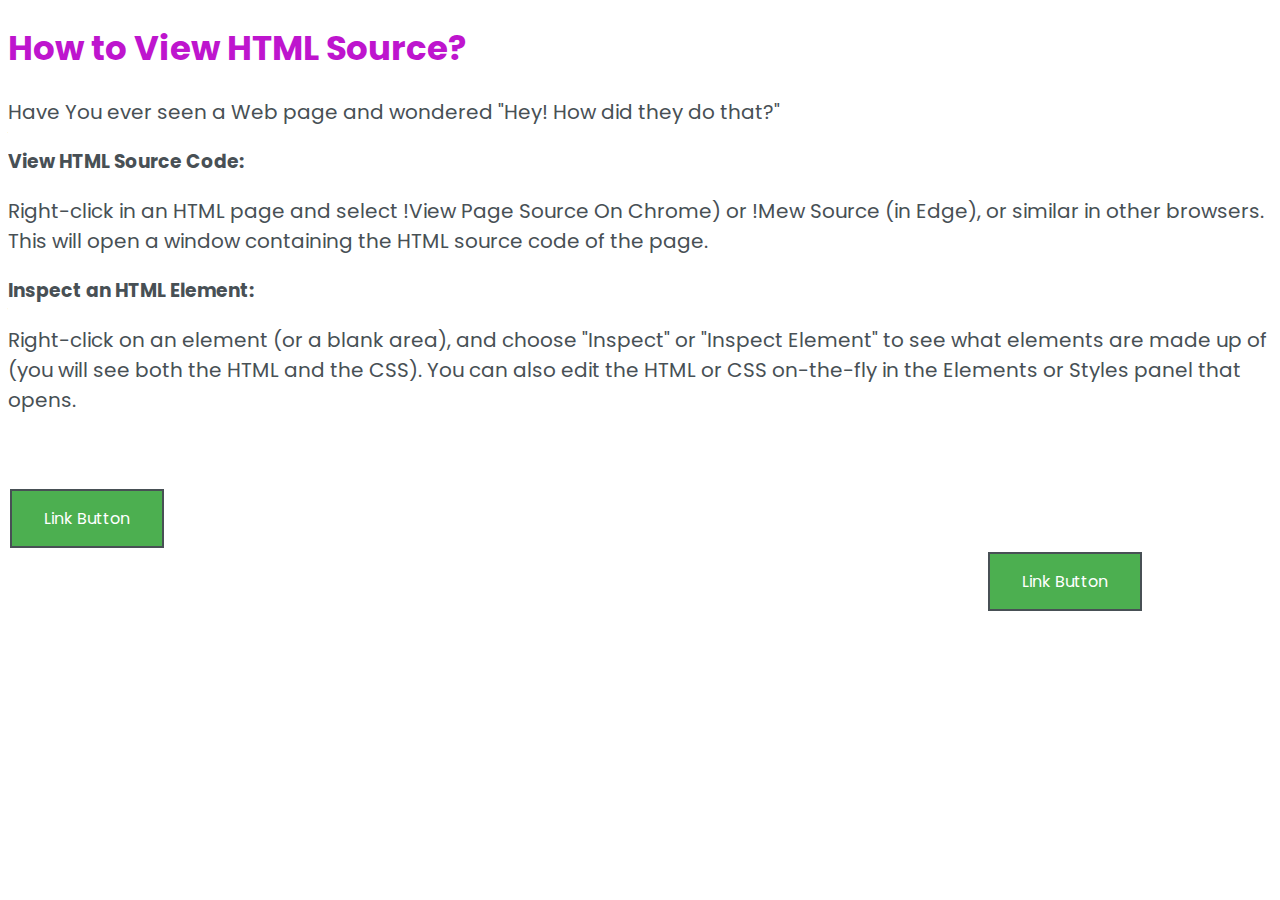
<file: class1/index.html>
<!DOCTYPE html>
<html lang="en">
<head>
    <meta charset="UTF-8">
    <meta http-equiv="X-UA-Compatible" content="IE=edge">
    <meta name="viewport" content="width=device-width, initial-scale=1.0">
    <title>HTML and Css</title>
    <link rel="stylesheet" href="style.css">
    <link rel="stylesheet" href="https://cdnjs.cloudflare.com/ajax/libs/font-awesome/6.0.0/css/all.min.css">
</head>
<body>
    <h1>How to View HTML Source?</h1>
    <p>Have You ever seen a Web page and wondered "Hey! How did they do that?"</p>
    <h3>View HTML Source Code:</h3>
    <p>Right-click in an HTML page and select !View Page Source On Chrome) or !Mew Source (in Edge), or similar in other browsers. This will open a window containing the HTML source code of the page.</p>
    <h3>Inspect an HTML Element:</h3>
    <p>Right-click on an element (or a blank area), and choose "Inspect" or "Inspect Element" to see what elements are made up of (you will see both the HTML and the CSS). You can also edit the HTML or CSS on-the-fly in the Elements or Styles panel that opens.</p>
    <br>
    <br>
    <a href="#" class="button"<i class="fa-solid fa-arrow-right-from-bracket"></i>Link Button</i></a>

    <a href="#" class="button2"<i class="fa-solid fa-arrow-right-from-bracket"></i>Link Button</i></a>
    
    
</body>
</html>
</file>
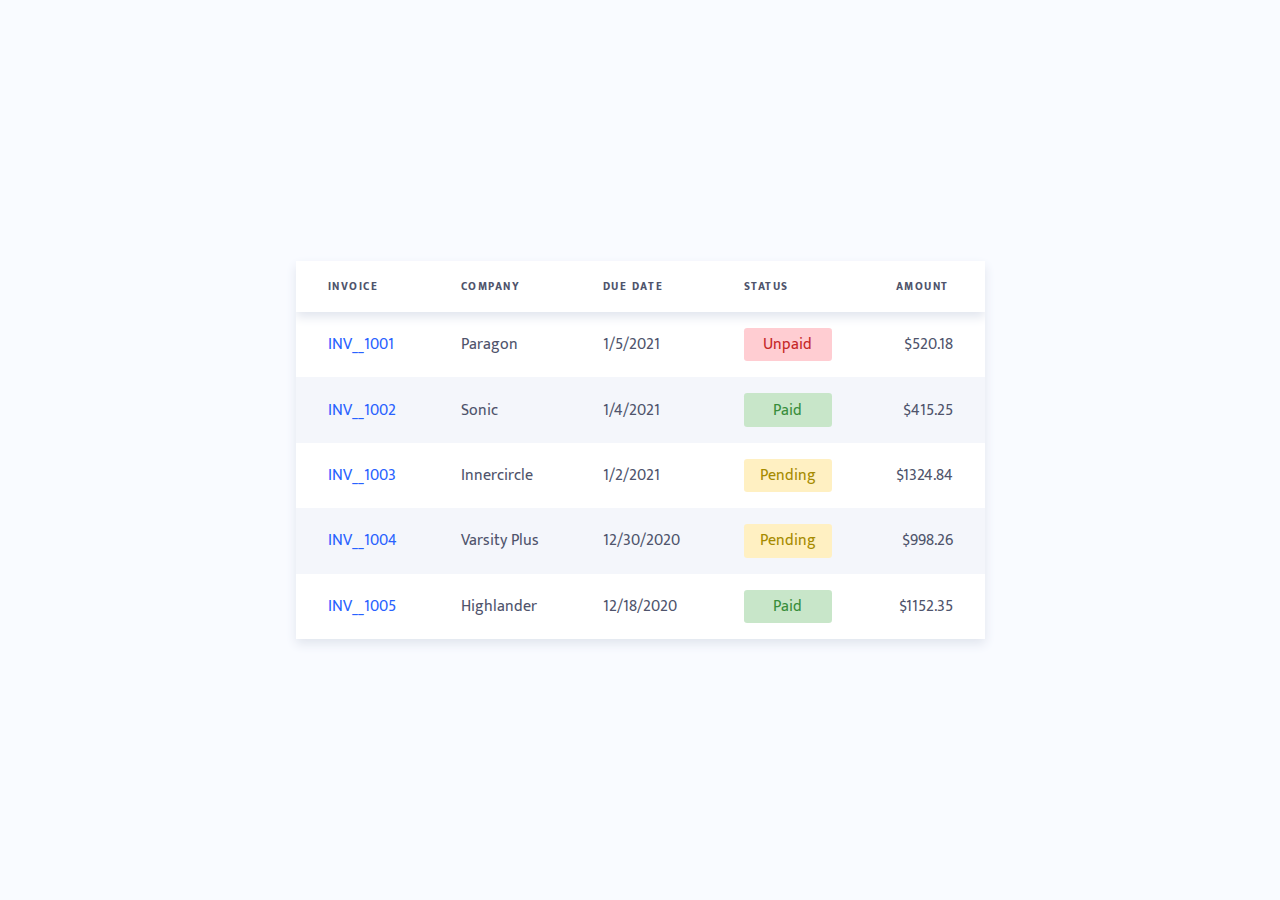
<file: class4/index.html>
<head>
    <link rel="preconnect" href="https://fonts.gstatic.com">
    <link href="https://fonts.googleapis.com/css2?family=Lato:wght@300;400;700;900&family=Mukta:wght@300;400;600;700;800&family=Noto+Sans:wght@400;700&display=swap" rel="stylesheet">
    <link rel="stylesheet" href="style.scss">
    <link rel="stylesheet" href="style.css">
  

  
  </head>
  
  <body>
    <table>
      <thead>
        <tr>
          <th>Invoice</th>
          <th>Company</th>
          <th>Due Date</th>
          <th>Status</th>
          <th>Amount</th>
        </tr>
      </thead>
      <tbody>
        <tr>
          <td><a href="#">INV__1001</a></td>
          <td>Paragon</td>
          <td>1/5/2021</td>
          <td>
            <p class="status status-unpaid">Unpaid</p>
          </td>
          <td class="amount">$520.18</td>
        </tr>
        <tr>
          <td><a href="#">INV__1002</a></td>
          <td>Sonic</td>
          <td>1/4/2021</td>
          <td>
            <p class="status status-paid">Paid</p>
          </td>
          <td class="amount">$415.25</td>
        </tr>
        <tr>
          <td><a href="#">INV__1003</a></td>
          <td>Innercircle</td>
          <td>1/2/2021</td>
          <td>
            <p class="status status-pending">Pending</p>
          </td>
          <td class="amount">$1324.84</td>
        </tr>
        <tr>
          <td><a href="#">INV__1004</a></td>
          <td>Varsity Plus</td>
          <td>12/30/2020</td>
          <td>
            <p class="status status-pending">Pending</p>
          </td>
          <td class="amount">$998.26</td>
        </tr>
        <tr>
          <td><a href="#">INV__1005</a></td>
          <td>Highlander</td>
          <td>12/18/2020</td>
          <td>
            <p class="status status-paid">Paid</p>
          </td>
          <td class="amount">$1152.35</td>
        </tr>
      </tbody>
    </table>
  </body>
</file>
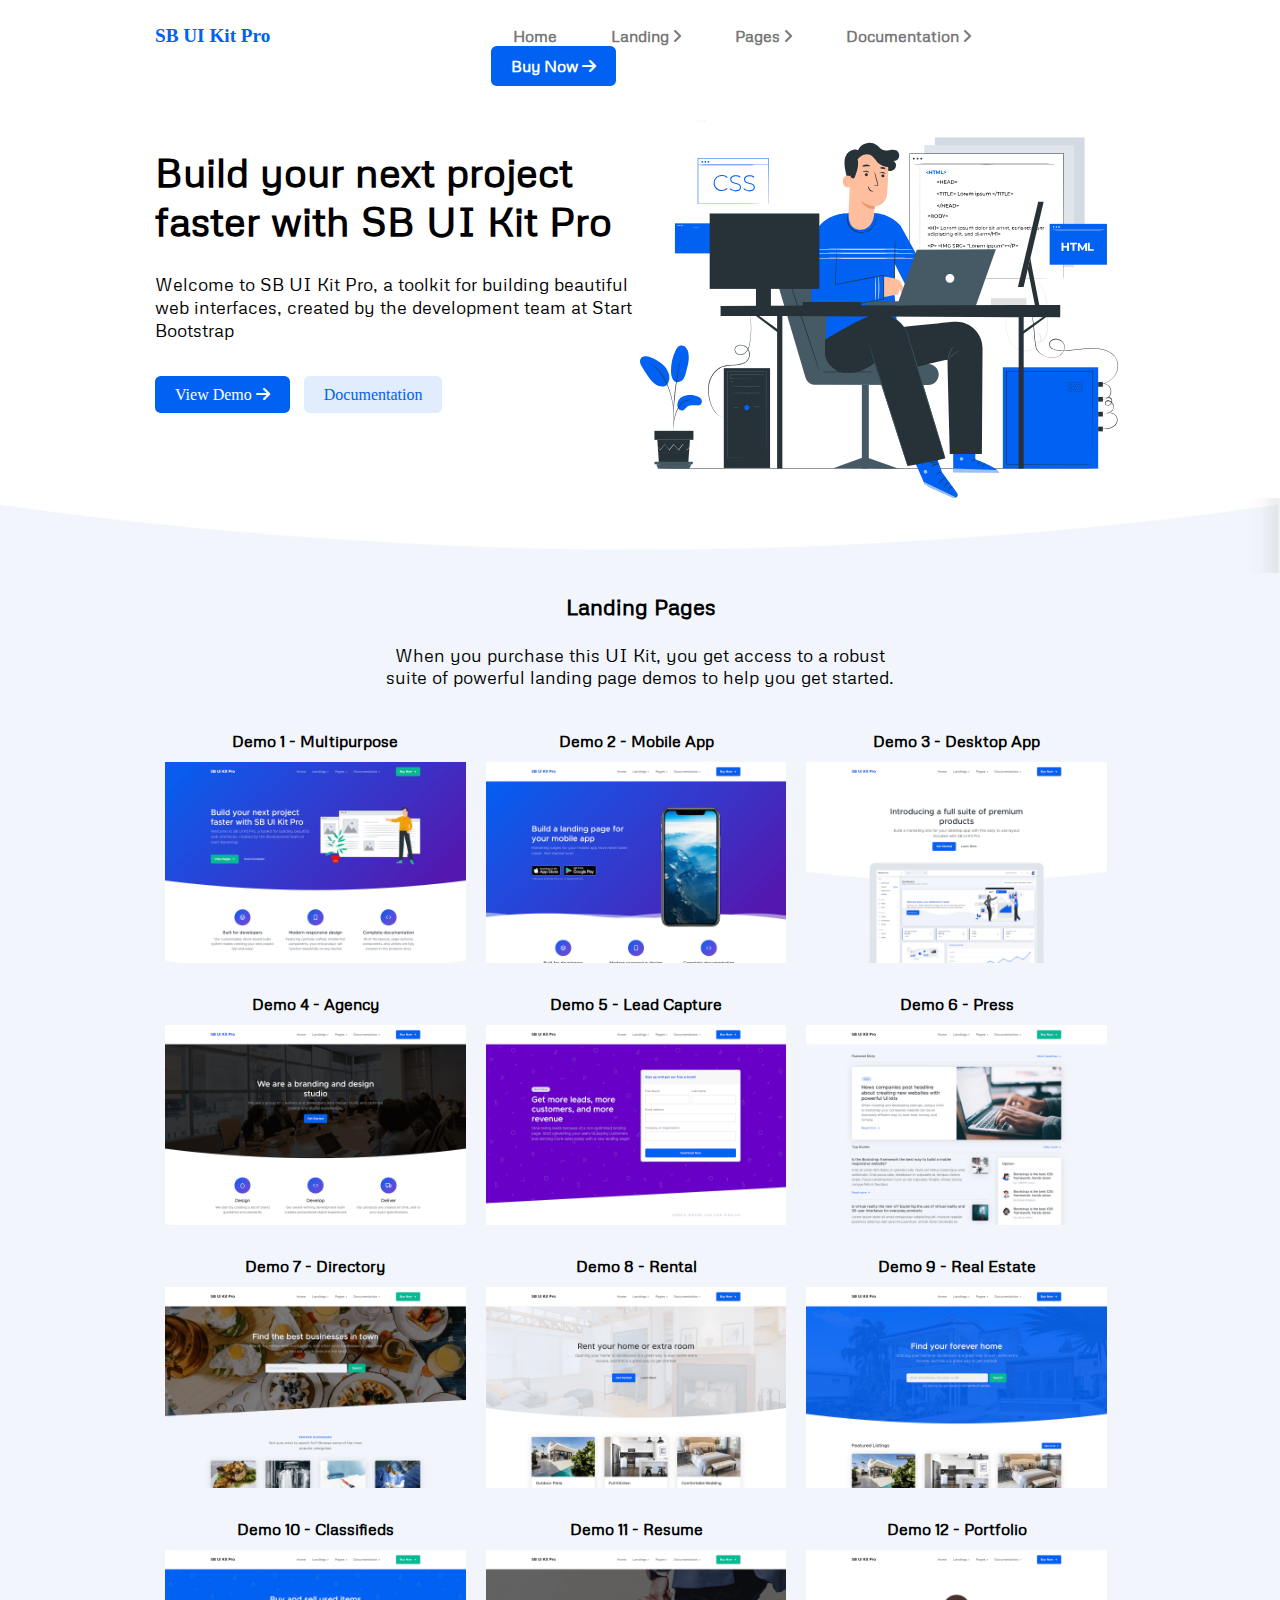
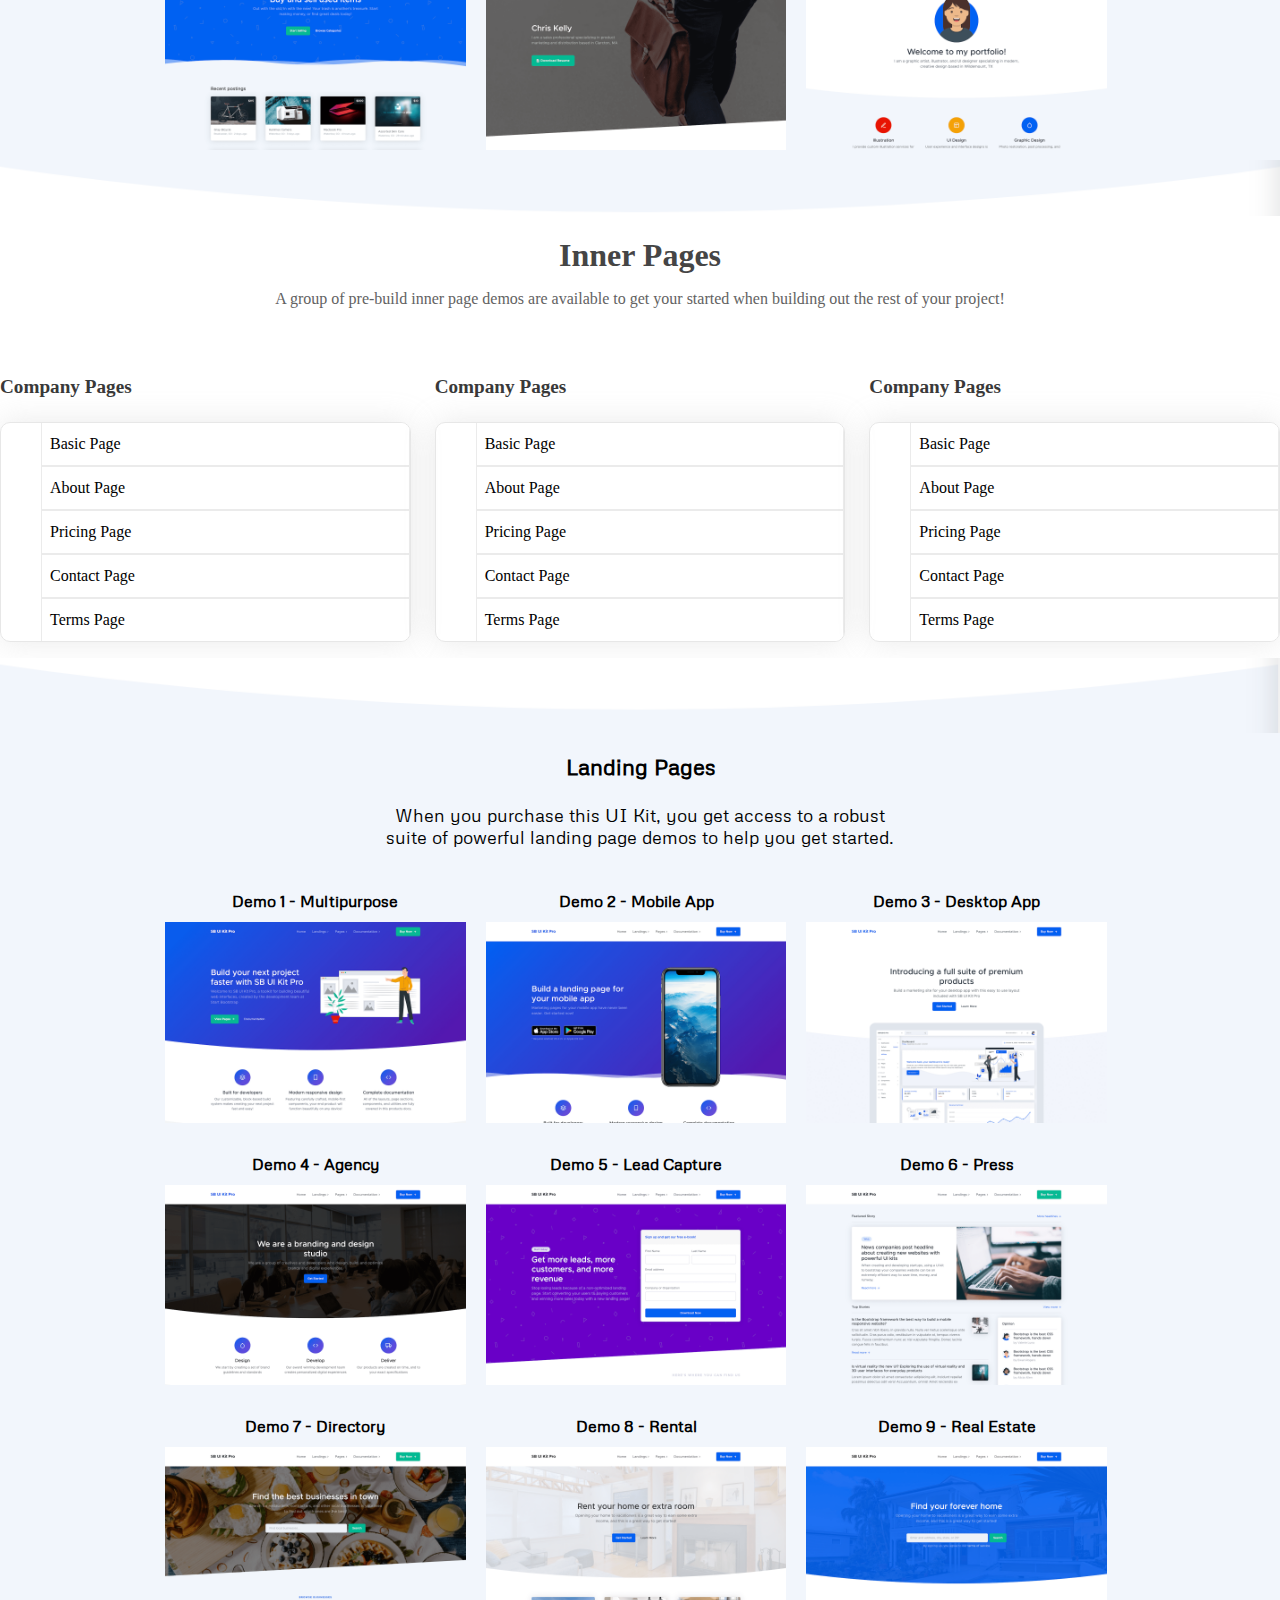
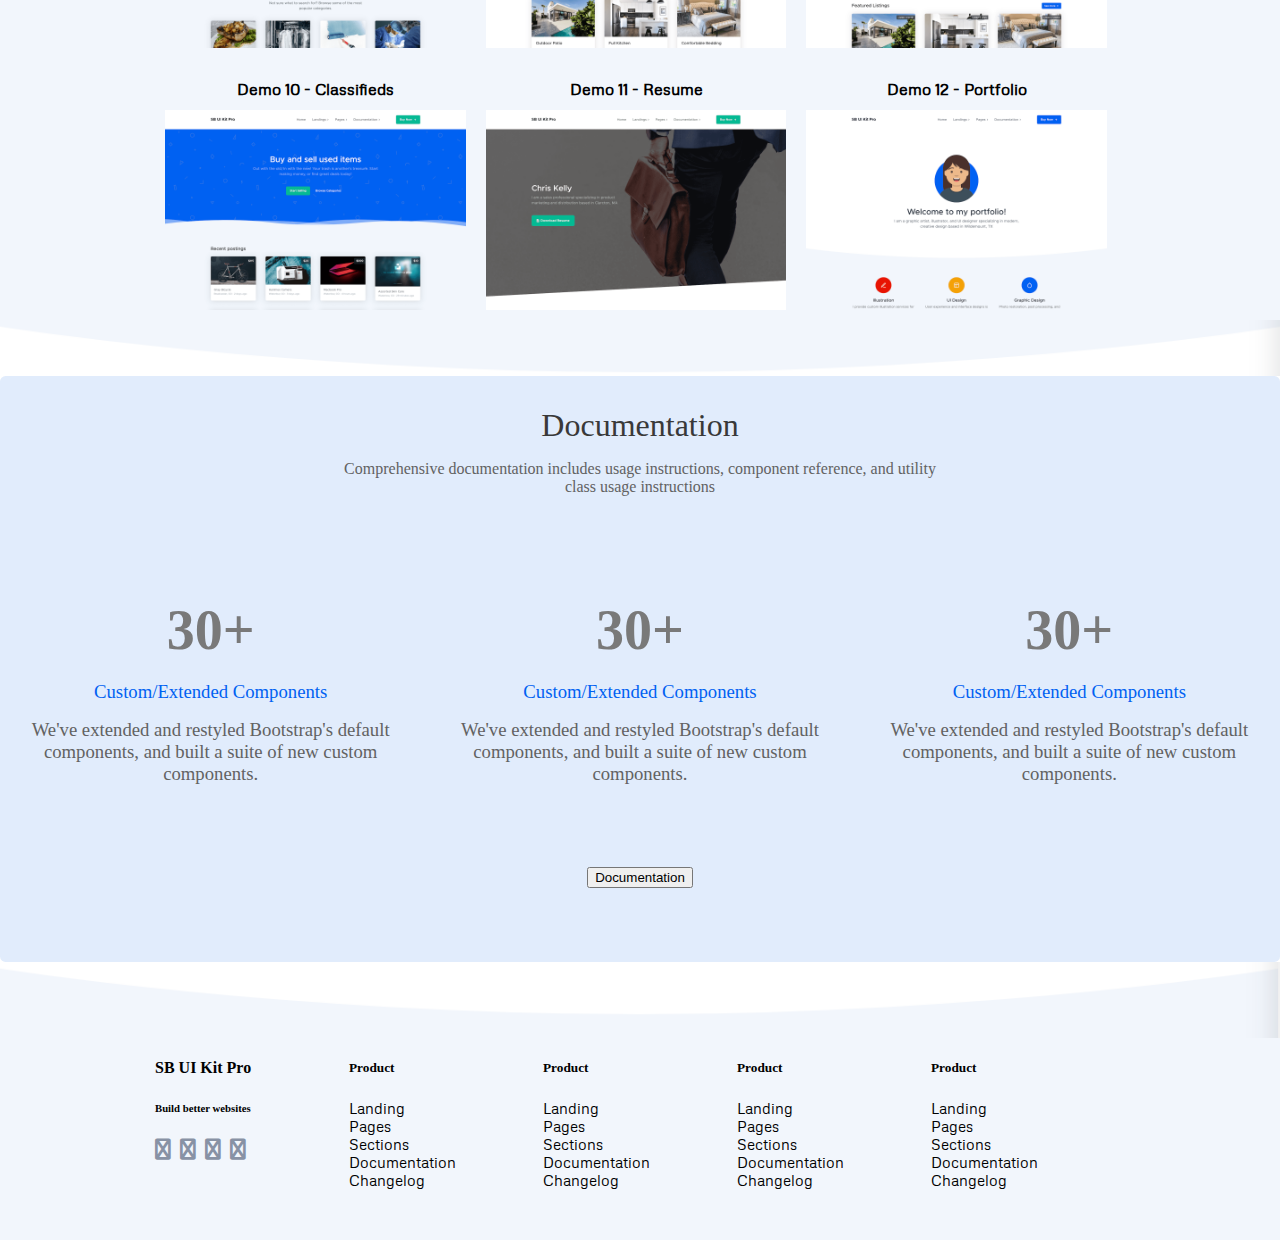
<file: class5,6,7/index.html>
<html>
<head>  
  <title>Template Raw HTML</title>
  <link rel="stylesheet" href="https://cdnjs.cloudflare.com/ajax/libs/font-awesome/6.0.0/css/all.min.css">
  <link rel="stylesheet" href="css/style.css">
</head>
<body>

	

<div class="navfixed">
<div class="main">
	<header>
		<div class="logo">
			SB UI Kit Pro
		</div>
		<div class="nav">
			<ul>
				<a href="index.html" ><li class="navitem">Home</li></a>
				<a href="#"><li class="navitem">Landing 
				<i class="fa fa-angle-right"></i></li></a>
				<a href="#"><li class="navitem">Pages <i class="fa fa-angle-right"></i></li></a>
				<a href="#"><li class="navitem">Documentation <i class="fa fa-angle-right"></i></li></a>			
				<a href="#"><li class="buynow">Buy Now <i class="fa fa-arrow-right"></i></li></a>
			</ul>
		</div>
	</header>
	
	
</div>
</div>
<main>
<section class="sec1">
	<div class="footmain">
		<div class="sec1-left">
			<h1>Build your next project faster with SB UI Kit Pro</h1>
			<p>Welcome to SB UI Kit Pro, a toolkit for building beautiful web interfaces, created by the development team at Start Bootstrap</p>
			<a class="viewdemo">View Demo <i class="fa fa-arrow-right"></i></a>
			<a class="documentation">Documentation</a>
		</div>
		<div class="sec1-right">
			<img src="img/programming.svg">
		</div>
	</div>
</section>
<section class="sec2">
	<img src="img/footertop.png" class="footerpic">
	<div class="footmain">
		<h2>Landing Pages</h2>
		<p>When you purchase this UI Kit, you get access to a robust suite of powerful landing page demos to help you get started.</p>
		<div class="card">
		<h6>Demo 1 - Multipurpose</h6>
		<img src="img/landing page img/1.png" class="card-img">
		</div>
		<div class="card">
		<h6>Demo 2 - Mobile App</h6>
		<img src="img/landing page img/landing-app-mobile.png" class="card-img">
		</div>
		<div class="card">
		<h6>Demo 3 - Desktop App</h6>
		<img src="img/landing page img/landing-app-desktop.png" class="card-img">
		</div>
		<div class="card">
		<h6>Demo 4 - Agency</h6>
		<img src="img/landing page img/landing-agency.png" class="card-img">
		</div>
		<div class="card">
		<h6>Demo 5 - Lead Capture</h6>
		<img src="img/landing page img/landing-lead-capture.png" class="card-img">
		</div>
		<div class="card">
		<h6>Demo 6 - Press</h6>
		<img src="img/landing page img/landing-press.png" class="card-img">
		</div>
		<div class="card">
		<h6>Demo 7 - Directory</h6>
		<img src="img/landing page img/landing-directory.png" class="card-img">
		</div>
		<div class="card">
		<h6>Demo 8 - Rental</h6>
		<img src="img/landing page img/landing-rental.png" class="card-img">
		</div>
		<div class="card">
		<h6>Demo 9 - Real Estate</h6>
		<img src="img/landing page img/landing-real-estate.png" class="card-img">
		</div>
		<div class="card">
		<h6>Demo 10 -  Classifieds</h6>
		<img src="img/landing page img/landing-classifieds.png" class="card-img">
		</div>
		<div class="card">
		<h6>Demo 11 - Resume</h6>
		<img src="img/landing page img/landing-resume.png" class="card-img">
		</div>
		<div class="card">
		<h6>Demo 12 - Portfolio</h6>
		<img src="img/landing page img/landing-portfolio.png" class="card-img">
		</div>		
	</div>
	<img src="img/bottomshape.png" class="footerpic">
</section>
	        <!-- TODO: Inner Page--------------- -->
			<section class="section inner__page" id="landing">
				<div class="container">
					<div class="inner__page-info">
						<h1 class="inner__page-title">Inner Pages</h1>
						<p class="inner__page-desc">
							A group of pre-build inner page demos are available to get your started when building out the rest of your project!
						</p>
					</div>
		
					<div class="inner__page-wrapper">
						<div class="inner__page-box">
							<h3 class="inner__page__box-title">Company Pages</h3>
							<ul class="inner__page-items">
								<li class="inner__page-list">Basic Page <span class="arrow"><ion-icon name="chevron-forward-outline"></ion-icon></span></li>
								<li class="inner__page-list">About Page <span class="arrow"><ion-icon name="chevron-forward-outline"></ion-icon></span></li>
								<li class="inner__page-list">Pricing Page <span class="arrow"><ion-icon name="chevron-forward-outline"></ion-icon></span></li>
								<li class="inner__page-list">Contact Page <span class="arrow"><ion-icon name="chevron-forward-outline"></ion-icon></span></li>
								<li class="inner__page-list">Terms Page <span class="arrow"><ion-icon name="chevron-forward-outline"></ion-icon></span></li>
							</ul>
						</div><div class="inner__page-box">
							<h3 class="inner__page__box-title">Company Pages</h3>
							<ul class="inner__page-items">
								<li class="inner__page-list">Basic Page <span class="arrow"><ion-icon name="chevron-forward-outline"></ion-icon></span></li>
								<li class="inner__page-list">About Page <span class="arrow"><ion-icon name="chevron-forward-outline"></ion-icon></span></li>
								<li class="inner__page-list">Pricing Page <span class="arrow"><ion-icon name="chevron-forward-outline"></ion-icon></span></li>
								<li class="inner__page-list">Contact Page <span class="arrow"><ion-icon name="chevron-forward-outline"></ion-icon></span></li>
								<li class="inner__page-list">Terms Page <span class="arrow"><ion-icon name="chevron-forward-outline"></ion-icon></span></li>
							</ul>
						</div><div class="inner__page-box">
							<h3 class="inner__page__box-title">Company Pages</h3>
							<ul class="inner__page-items">
								<li class="inner__page-list">Basic Page <span class="arrow"><ion-icon name="chevron-forward-outline"></ion-icon></span></li>
								<li class="inner__page-list">About Page <span class="arrow"><ion-icon name="chevron-forward-outline"></ion-icon></span></li>
								<li class="inner__page-list">Pricing Page <span class="arrow"><ion-icon name="chevron-forward-outline"></ion-icon></span></li>
								<li class="inner__page-list">Contact Page <span class="arrow"><ion-icon name="chevron-forward-outline"></ion-icon></span></li>
								<li class="inner__page-list">Terms Page <span class="arrow"><ion-icon name="chevron-forward-outline"></ion-icon></span></li>
							</ul>
						</div>
						
					</div>
				</div>
			</section>
	
			<!-- Project Section -->
			<section class="sec2">
				<img src="img/footertop.png" class="footerpic">
				<div class="footmain">
					<h2>Landing Pages</h2>
					<p>When you purchase this UI Kit, you get access to a robust suite of powerful landing page demos to help you get started.</p>
					<div class="card">
					<h6>Demo 1 - Multipurpose</h6>
					<img src="img/landing page img/1.png" class="card-img">
					</div>
					<div class="card">
					<h6>Demo 2 - Mobile App</h6>
					<img src="img/landing page img/landing-app-mobile.png" class="card-img">
					</div>
					<div class="card">
					<h6>Demo 3 - Desktop App</h6>
					<img src="img/landing page img/landing-app-desktop.png" class="card-img">
					</div>
					<div class="card">
					<h6>Demo 4 - Agency</h6>
					<img src="img/landing page img/landing-agency.png" class="card-img">
					</div>
					<div class="card">
					<h6>Demo 5 - Lead Capture</h6>
					<img src="img/landing page img/landing-lead-capture.png" class="card-img">
					</div>
					<div class="card">
					<h6>Demo 6 - Press</h6>
					<img src="img/landing page img/landing-press.png" class="card-img">
					</div>
					<div class="card">
					<h6>Demo 7 - Directory</h6>
					<img src="img/landing page img/landing-directory.png" class="card-img">
					</div>
					<div class="card">
					<h6>Demo 8 - Rental</h6>
					<img src="img/landing page img/landing-rental.png" class="card-img">
					</div>
					<div class="card">
					<h6>Demo 9 - Real Estate</h6>
					<img src="img/landing page img/landing-real-estate.png" class="card-img">
					</div>
					<div class="card">
					<h6>Demo 10 -  Classifieds</h6>
					<img src="img/landing page img/landing-classifieds.png" class="card-img">
					</div>
					<div class="card">
					<h6>Demo 11 - Resume</h6>
					<img src="img/landing page img/landing-resume.png" class="card-img">
					</div>
					<div class="card">
					<h6>Demo 12 - Portfolio</h6>
					<img src="img/landing page img/landing-portfolio.png" class="card-img">
					</div>		
				</div>
				<img src="img/bottomshape.png" class="footerpic">
			</section>
	
			<!-- Project Section -->
			<section class="section documentation" id="documentation">
				<div class="container">
					<div class="documentation__info">
						<h1 class="documentation__title">Documentation</h1>
						<p class="documentation__desc">Comprehensive documentation includes usage instructions, component reference, and utility class usage instructions</p>
					</div>
	
					<div class="documentation__wrapper">
						<div class="documentation__item">
							<h1 class="document__num">30+</h1>
							<h3 class="document__title">Custom/Extended Components</>
	
						   <p class="document__desc">We've extended and restyled Bootstrap's default components, and built a suite of new custom components.</p>
						</div>
						<div class="documentation__item">
							<h1 class="document__num">30+</h1>
							<h3 class="document__title">Custom/Extended Components</>
	
						   <p class="document__desc">We've extended and restyled Bootstrap's default components, and built a suite of new custom components.</p>
						</div>
						<div class="documentation__item">
							<h1 class="document__num">30+</h1>
							<h3 class="document__title">Custom/Extended Components</>
	
						   <p class="document__desc">We've extended and restyled Bootstrap's default components, and built a suite of new custom components.</p>
						</div>
					</div>
	
					<button class="hero__btn project__btn">Documentation</button>
				</div>
			</section>
	
			</main>
<footer>
<img src="img/footertop.png" class="footerpic">
	<div class="footmain">
		 <div class="foot1">
			 <h4>SB UI Kit Pro</h4>
		<h6>Build better websites</h6>
			<i class="fa fa-instagram"></i>
			<i class="fa fa-facebook"></i>
			<i class="fa fa-github"></i>
			<i class="fa fa-twitter"></i>
		</div>
		<div class="foot2">
		<h5>Product</h5>
			<ul>
				<li>Landing</li>
				<li>Pages</li>
				<li>Sections</li>
				<li>Documentation</li>
				<li>Changelog</li>
			</ul>
		</div>
		<div class="foot3">
		<h5>Product</h5>
			<ul>
				<li>Landing</li>
				  <li>Pages</li>
				<li>Sections</li>
				<li>Documentation</li>
				<li>Changelog</li>
			</ul>
		</div>
		<div class="foot4">
		<h5>Product</h5>
			<ul>
				<li>Landing</li>
					<li>Pages</li>
					<li>Sections</li>
		        <li>Documentation</li>
				<li>Changelog</li>
			</ul>
		</div>
		<div class="foot5">
		<h5>Product</h5>
			<ul>
				 <li>Landing</li>
				<li>Pages</li>
				<li>Sections</li>
				<li>Documentation</li>
			<li>Changelog</li>
			</ul>
		</div>
		<section class="copyright">
			
		</section>
		</div>
	</footer>
</body>
</html>
</file>
<file: class1/style.css>
@import url('https://fonts.googleapis.com/css2?family=Poppins:ital,wght@0,300;0,400;0,500;1,100;1,300;1,400&display=swap');

*{
    font-family: 'Poppins', sans-serif;
}

h1{
    font-size: 34px;
    color: rgb(190, 21, 206);
}
p{
    font-size: 20px;
    color: #485055;
}
h3{
    color: #485055;
}







.button {
    background-color: #4CAF50;
    border: none;
    color: white;
    padding: 15px 32px;
    text-align: center;
    text-decoration: none;
    display: inline-block;
    font-size: 16px;
    margin: 4px 2px;
    cursor: pointer;
    border: 2px solid #485055;
  }

  .button2{
    text-align: right;
    background-color: #4CAF50;
    border: none;
    color: white;
    padding: 15px 32px;
    text-align: center;
    text-decoration: none;
    display: inline-block;
    font-size: 16px;
    /* margin: 4px 2px; */
    cursor: pointer;
    border: 2px solid #485055;
    margin-left: 980px;
  }



.button {
    transition-duration: 0.4s;
  }
  
  .button:hover {
    background-color: #1226d8; 
    color: white;
  }

  .button2{
    transition-duration: 0.4s;
  }
  
  .button2:hover {
    background-color: #810ad1; 
    color: white;
  }

  .button:hover {
    box-shadow: 0 8px 16px 0 rgba(185, 179, 179, 0.2), 0 6px 20px 0 rgba(185, 179, 179, 0.2);
  }
  .button2:hover {
    box-shadow: 0 8px 16px 0 rgba(185, 179, 179, 0.2), 0 6px 20px 0 rgba(185, 179, 179, 0.2);
  }
</file>
<file: class4/style.css>
*,
*::before,
*::after {
  box-sizing: border-box;
  margin: 0;
  padding: 0;
}

body {
  font-family: Mukta, sans-serif;
  height: 100vh;
  display: grid;
  justify-content: center;
  align-items: center;
  color: #4f546c;
  font-size: 0.9rem;
  background-color: #f9fbff;
}

table {
  border-collapse: collapse;
  box-shadow: 0 5px 10px #e1e5ee;
  background-color: white;
  text-align: left;
  overflow: hidden;
}
table thead {
  box-shadow: 0 5px 10px #e1e5ee;
}
table th {
  padding: 1rem 2rem;
  text-transform: uppercase;
  letter-spacing: 0.1rem;
  font-size: 0.7rem;
  font-weight: 900;
}
table td {
  padding: 1rem 2rem;
}
table a {
  text-decoration: none;
  color: #2962ff;
}
table .status {
  border-radius: 0.2rem;
  background-color: red;
  padding: 0.2rem 1rem;
  text-align: center;
}
table .status-pending {
  background-color: #fff0c2;
  color: #a68b00;
}
table .status-paid {
  background-color: #c8e6c9;
  color: #388e3c;
}
table .status-unpaid {
  background-color: #ffcdd2;
  color: #c62828;
}
table .amount {
  text-align: right;
}
table tr:nth-child(even) {
  background-color: #f4f6fb;
}
</file>
<file: class5,6,7/css/style.css>
@import url('https://fonts.googleapis.com/css2?family=Metrophobic&display=swap');
body{
	margin: 0px;
    padding: 0;
}
.main{
	margin:0px 155px;
}
.footmain{
	margin:0px 155px;
}
.footerpic{
	width:100%;
}
.navfixed{
	position: fixed;
    top: 0;
    width: 100%;
    background: white;
}
.nav > ul > a > li{
	padding: 0px 22px;
    margin: 0px 5px;
    float: left;
    list-style: none;
    font-weight: bold;
    font-family: 'Metrophobic', sans-serif;
}
.nav > ul > a{
	color:rgba(0,0,0,.55);
}
header{
	width:100%;
	height:96px;
}

.hero{
	width: 100%;
	height: 100vh;
	text-align: center;
	position: relative;
}
.title{
	width: 60%;
	display: inline-block;
	margin: 150px auto 0;
	color: fff;
	text-align: center;
}
.title h1{
	margin-bottom: 30px;
}
.title p{
	font-size: 13px;
	line-height: 22px;
}
.row{
	width: 85%;
	display: flex;
	align-items: center;
	justify-content: space-between;
	position: absolute;
	top: 60%;
	left: 50%;
}
.col{
	flex-basis: 22%;
	text-align: center;
	color: #555;
}
.counter-box{
	width: 100%;
	height:100%;
	background: #fff;
	padding: 20px 0;
	border-radius: 5px;
	box-shadow: 0 0 20px -4px #66676c;
	
}



/* TODO: Inner Page--------------- */
.inner__page-info{
    max-width: 800px;
    margin: 0 auto;
    text-align: center;
    padding-bottom: 2rem;
}

.inner__page-title{
    font-size: 2rem;
    margin-bottom: 1rem;
    color: #454545;
    font-family: "Montserrat";
}

.inner__page-desc{
    color: #626262;
}


.inner__page-items{
    border: 1px solid#e7e7e7;
    box-shadow: 0 0 30px rgba(177, 177, 177, 0.265);
    border-radius: 10px;
    overflow: hidden;

}
.inner__page__box-title{
    font-size: 1.2rem;
    color: #393939;
    font-weight: 600;
    margin-bottom: 1.5rem;
}

.inner__page-wrapper{
    display: grid;
    grid-template-columns: repeat(auto-fit, minmax(230px, 1fr));
    gap: 3rem;
}

.inner__page-list{
    display: flex;
    justify-content: space-between;
    align-items: center;
    /* color: #212832; */
    background-color: #fff;
    border: 1px solid rgba(94, 94, 94, 0.125);
    padding: .75rem .5rem;
    cursor: pointer;
    transition: .3s ease;
}
.inner__page-list:first-child{
    border-top-width: 0;
}
.inner__page-list:last-child{
    border-bottom-width: 0;
}
.inner__page-list:hover{
    background-color: #c7eff3a1;
}

.arrow{
    color: #454545;
}

@media screen and (min-width: 768px) {
    .inner__page-wrapper{
        gap: 1.5rem;
    }
}


/* TODO: Project------------ */
.project{
    background-color: #f2f6fc;
    position: relative;
}

/* TODO: Documentation------------ */
.documentation__info{
   
    text-align: center;
    max-width: 600px;
    margin: 0 auto;
    padding-bottom: 3rem;
}
.documentation__title{
    font-size: 2rem;
    margin-bottom: 1rem;
    color: #393939;
    font-weight: 500;
}

.documentation__desc{
    color: #626262;
}

.documentation__wrapper{
    display: flex;
    justify-content: space-between;
    gap: 3rem;
    flex-wrap: wrap;
    align-items: center;
}

.documentation__item{
    flex: 1;
    text-align: center;
}

.document__num{
    font-size: 3.5rem;
    color: #797979;
    font-weight: 600;
    margin-bottom: .5rem;
}
.document__title{
    font-weight: 500;
}
.document__desc{
    color: #626262;
    margin-top: 1rem;
}


.project__btn{
    display: block;
    margin: 4rem auto;
}


/* /* section6 starts and sec5 ends */
/* .textPart{
	text-align: center;
  }
  .textPart h1{
	font-size: 5rem;
	color: #c5ccd6;
  }
  .textPart h3{
	margin-top: 0;
	margin-bottom: 0.5rem;
	font-weight: 500;
	line-height: 1.2;
	color: #363d47;
  }

  .textPart p{
	font-size: 1.2rem;
  } */

footer{
	width:100%;
	height:278px;
	background-color: #f2f6fc;
	overflow:hidden;
}
.sec1{
	margin-top: 120px;
}
.sec2{
	background-color: #f2f6fc;
	overflow:hidden;
	width:100%;
}
.sec2 h2{
	font-size:1.4rem;
	font-family: 'Metrophobic', sans-serif;
	text-align: center;
}
.sec2 p{
	font-size: 1.1rem;
    font-weight: 400;	
	font-family: 'Metrophobic', sans-serif;
	text-align: center;
    padding: 5px 220px;
}
.card{
	width: 31%;
    float: left;
    padding: 10px;
}
.card h6{
	font-size:1rem;
	font-family: 'Metrophobic', sans-serif;
	text-align:center;
	padding: 0px;
    margin: 11px;
}
.card-img{
	width:100%;
}

.logo{
	width: 30%;
    float: left;
	font-size: 1.2rem;
    font-weight: 700;
	color:#0061f2;	
    margin: 25px 0px;
}
.nav{
	width: 70%;
    float: left;
}
.nav > ul > a > .buynow{
	border-radius: 0.35rem;
    padding: 10px 20px;
    color: #fff;
    background: #0061f2;
}
.nav > ul > a > .navitem{
	margin-top:10px;
}
.foot1{
	width: 20%;
    float: left;
}
.foot2{
	width: 20%;
    float: left;
}
.foot3{
	width: 20%;
    float: left;
}
.foot4{
	width: 20%;
    float: left;
}
.foot5{
	width: 20%;
    float: left;
}
footer ul {
    list-style: none;
    padding: 0;
    font-family: 'Metrophobic', sans-serif;
    font-size: 15px;
}
.foot1 i{
	color:#8892a5;
	font-size: 21px;
	margin-right: 5px;
}
.sec1-left{
	width:50%;
	float:left;
}
.sec1-right{
	width:50%;
	float:left;
}
.viewdemo{
	border-radius: 0.35rem;
    padding: 10px 20px;
    color: #fff;
    background: #0061f2;
	margin-right:10px;
}
.documentation{
	border-radius: 0.35rem;
    padding: 10px 20px;
    color: #0061f2;
    background: #e1ecfc;
}
.sec1-left h1{
	font-size: 2.5rem;
    font-family: 'Metrophobic', sans-serif;
}
.sec1-left p{
	font-size: 1.15rem;
	font-family: 'Metrophobic', sans-serif;
	margin-bottom: 45px;
}
</file>
